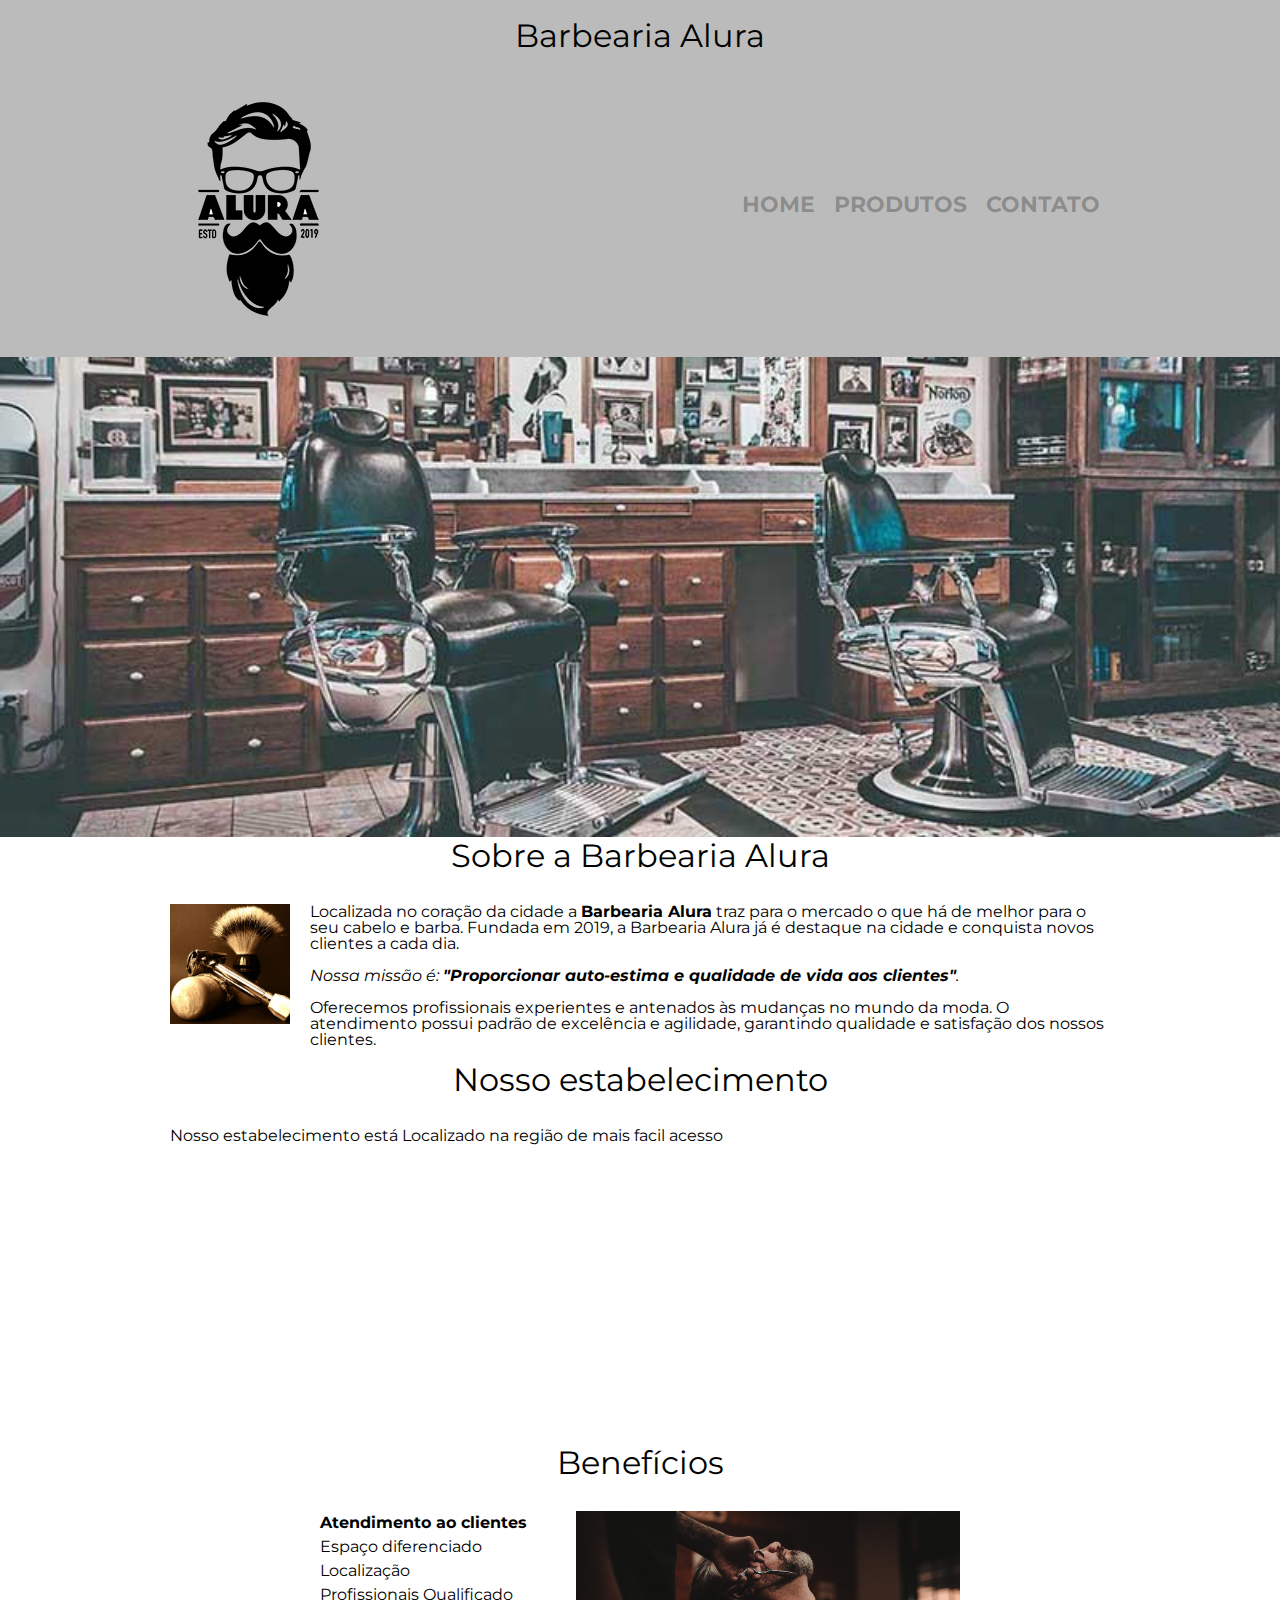
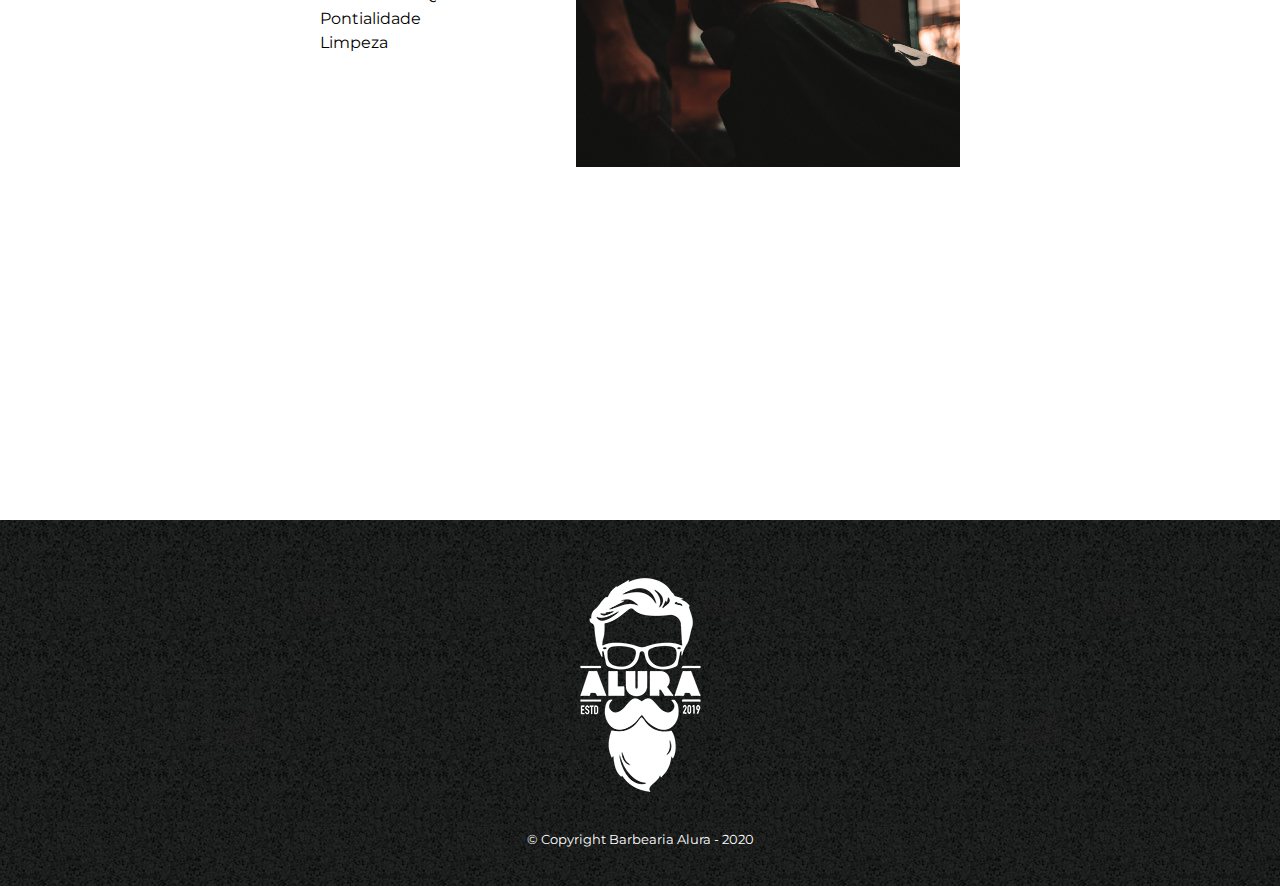
<file: index.html>
<!DOCTYPE html>
<html lang="en">

<head>
    <meta charset="UTF-8">
    <meta name="viewport" content="width=device-width, initial-scale=1.0">
    <title>Barbearia Alura</title>

    <link rel="stylesheet" href="css/reset.css">
    <link rel="stylesheet" href="css/style.css">
</head>

<body>
    <header>
        <h1 class="titulo-principal">Barbearia Alura</h1>
        <div class="caixa">
            <h1><img src="img/logo.png" alt="logo"></h1>
            <nav>
                <ul>
                    <li><a href="index.html">Home</a></li>
                    <li><a href="produtos.html"> Produtos</a></li>
                    <li><a href="contatos.html">Contato</a></li>
                </ul>
            </nav>
        </div>
    </header>
    <img class="banner" src="img/banner.jpg" alt="Banner">

    <main>
        <section class="principal">
            <h2 class="titulo-principal">Sobre a Barbearia Alura</h2>

            <img class="utensilios" src="img/utensilios.jpg" alt="Utensilios de um barbeiro">

            <p>Localizada no coração da cidade a <strong>Barbearia Alura</strong> traz para o mercado o que há de melhor
                para o
                seu cabelo e
                barba. Fundada em 2019, a Barbearia Alura já é destaque na cidade e conquista novos clientes a cada dia.
            </p>
            <p id="missao"><em> Nossa missão é: <strong> "Proporcionar auto-estima e qualidade de vida aos
                        clientes"</strong>.</em></p>
            <p>Oferecemos profissionais experientes e antenados às mudanças no mundo da moda. O atendimento possui
                padrão de
                excelência e agilidade, garantindo qualidade e satisfação dos nossos clientes.</p>
        </section>

        <section>
            <h3 class="titulo-principal">Nosso estabelecimento</h3>
            <p>Nosso estabelecimento está Localizado na região de mais facil acesso</p>

            <iframe
                src="https://www.google.com/maps/embed?pb=!1m18!1m12!1m3!1d3655.990395875574!2d-46.63556698518767!3d-23.604677384661386!2m3!1f0!2f0!3f0!3m2!1i1024!2i768!4f13.1!3m3!1m2!1s0x94ce5a3566b40353%3A0x42fd468d4a1277b2!2sR.%20Jos%C3%A9%20Vicente%20de%20Azevedo%2C%2051%20-%20casa%202%20-%20Vila%20Mariana%2C%20S%C3%A3o%20Paulo%20-%20SP%2C%2004139-030!5e0!3m2!1spt-BR!2sbr!4v1589053122292!5m2!1spt-BR!2sbr"
                width="100%" height="300" frameborder="0" style="border:0;" allowfullscreen="" aria-hidden="false"
                tabindex="0"></iframe>
        </section>



        <section class="beneficios">
            <h3 class="titulo-principal">Benefícios</h3>
            <div class="conteudo-beneficios">

                <ul class="lista-beneficios">
                    <li class="itens">Atendimento ao clientes</li>
                    <li class="itens">Espaço diferenciado</li>
                    <li class="itens">Localização</li>
                    <li class="itens">Profissionais Qualificado</li>
                    <li class="itens">Pontialidade</li>
                    <li class="itens">Limpeza</li>
                </ul><img src="img/beneficios.jpg" alt="beneficios" class="imagem-beneficios">

            </div>
            <div class="video">
                <iframe width="560" height="315" src="https://www.youtube-nocookie.com/embed/wcVVXUV0YUY?controls=0"
                    frameborder="0" allow="accelerometer; autoplay; encrypted-media; gyroscope; picture-in-picture"
                    allowfullscreen></iframe>
            </div>
        </section>

    </main>

    <footer>
        <img src="img/logo-branco.png" alt="logo cor branca">
        <p class="copyright">&copy; Copyright Barbearia Alura - 2020</p>
    </footer>
</body>

</html>
</file>
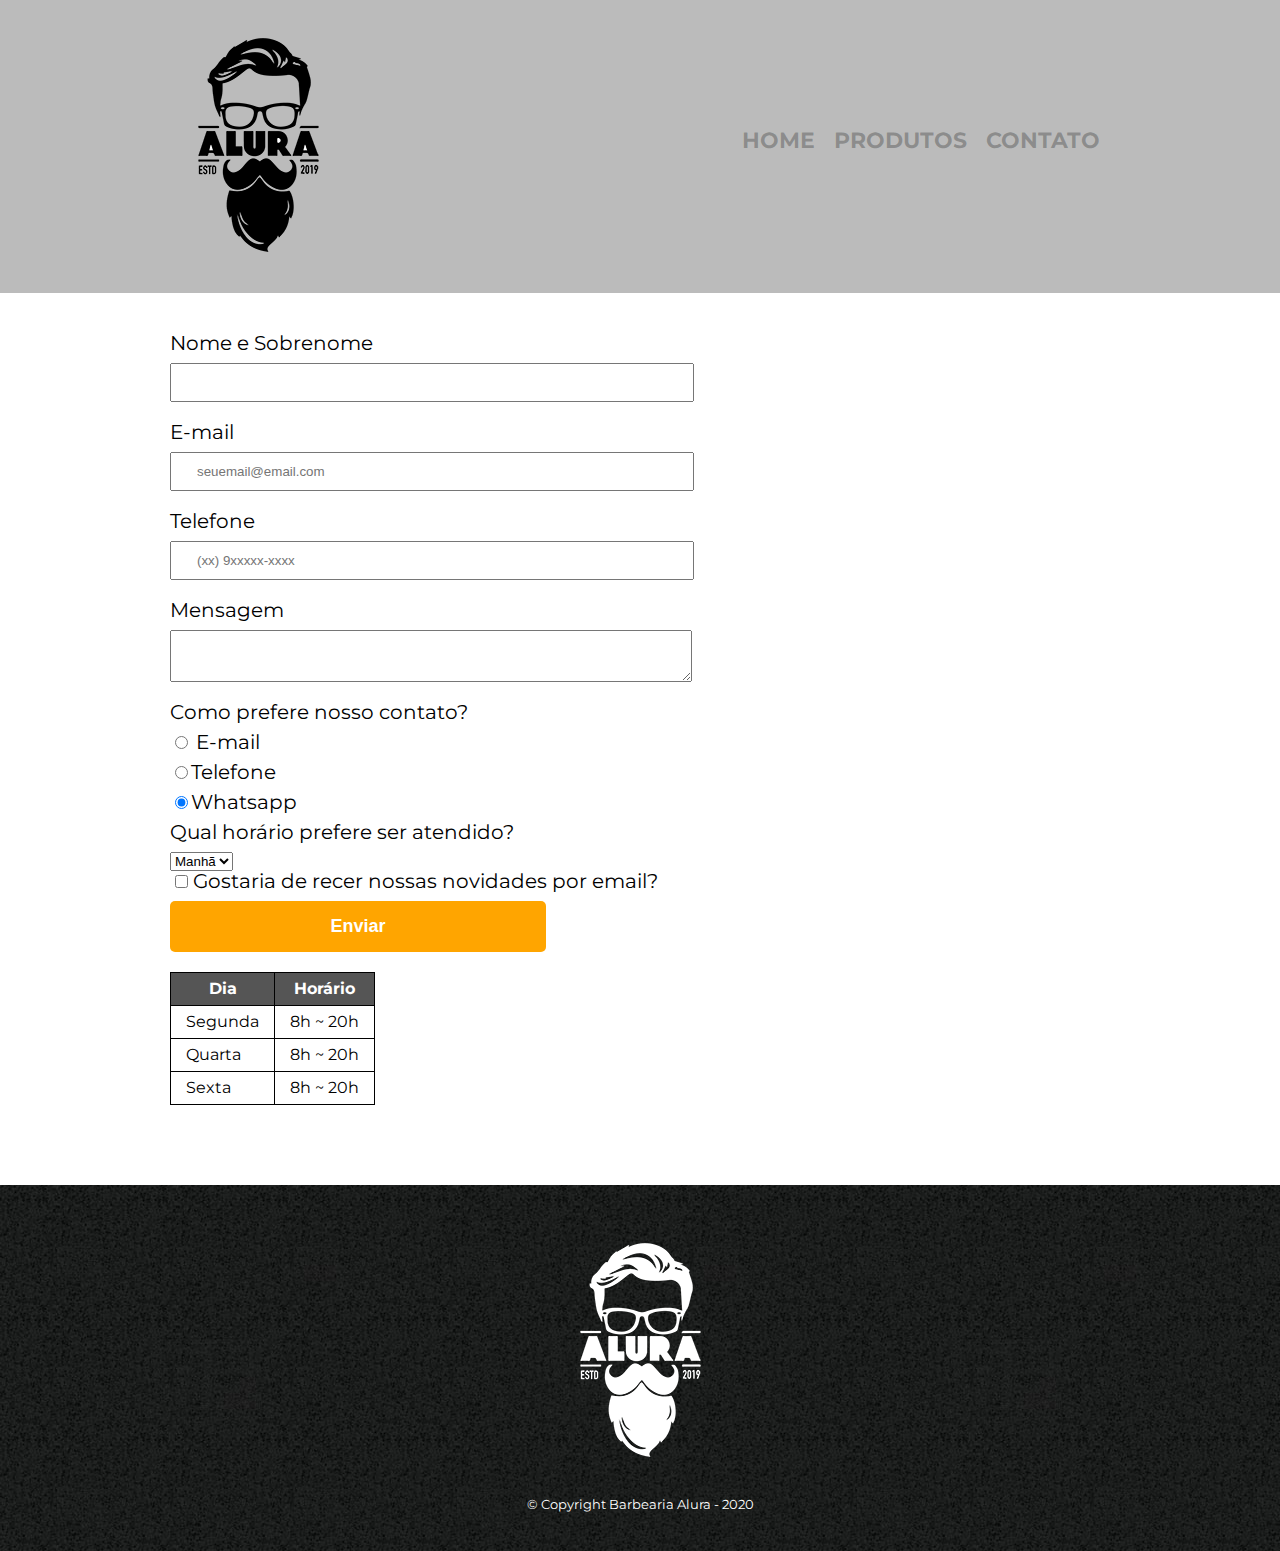
<file: contatos.html>
<!DOCTYPE html>
<html lang="pt-br">

<head>
    <meta charset="UTF-8">
    <meta name="viewport" content="width=device-width, initial-scale=1.0">
    <title>Contato</title>

    <link rel="stylesheet" href="css/reset.css">
    <link rel="stylesheet" href="css/style.css">
</head>

<body>
    <header>
        <div class="caixa">
            <h1><img src="img/logo.png" alt="logo"></h1>
            <nav>
                <ul>
                    <li><a href="index.html">Home</a></li>
                    <li><a href="produtos.html"> Produtos</a></li>
                    <li><a href="contatos.html">Contato</a></li>
                </ul>
            </nav>
        </div>
    </header>

    <main>
        <form>
            <label for="nomesobrenome">Nome e Sobrenome</label>
            <input type="text" name="nomesobrenome" id="nomesobrenome" class="input-padrao" required>

            <label for="email">E-mail</label>
            <input type="email" name="email" id="email" class="input-padrao" required placeholder="seuemail@email.com">

            <label for="telefone">Telefone</label>
            <input type="tel" name="telefone" id="telefone" class="input-padrao" required
                placeholder="(xx) 9xxxxx-xxxx">

            <label for="mensagem">Mensagem</label>
            <textarea name="mensagem" id="mensagem" class="input-padrao" required></textarea>

            <fieldset class="contato">
                <legend>Como prefere nosso contato?</legend>
                <label for="raio-email"><input type="radio" name="contato" value="e-mail" id="raio-email">
                    E-mail</label>


                <label for="raio-telefone">
                    <input type="radio" name="contato" value="telefone" id="raio-telefone">Telefone</label>

                <label for="raio-whatsapp">
                    <input type="radio" name="contato" value="whatsapp" id="raio-whatsapp" checked>Whatsapp</label>
                </div>

                <fieldset>
                    <legend>Qual horário prefere ser atendido?</legend>
                    <select name="" id="">
                        <option value="Manhã">Manhã</option>
                        <option value="Tarde">Tarde</option>
                        <option value="Noite">Noite</option>
                    </select>
                </fieldset>

                <label><input type="checkbox" class="checkbox">Gostaria de recer nossas novidades por email?</label>

                <input type="submit" value="Enviar" class="enviar">
        </form>

        <table>
            <thead>
                <tr>
                    <th>Dia</th>
                    <th>Horário</th>
                </tr>
            </thead>
            <tbody>
                <tr>
                    <td>Segunda</td>
                    <td>8h ~ 20h</td>
                </tr>
                <tr>
                    <td>Quarta</td>
                    <td>8h ~ 20h</td>
                </tr>
                </tr>
                <tr>
                    <td>Sexta</td>
                    <td>8h ~ 20h</td>
                </tr>
            </tbody>
        </table>
    </main>

    <footer>
        <img src="img/logo-branco.png" alt="logo cor branca">
        <p class="copyright">&copy; Copyright Barbearia Alura - 2020</p>
    </footer>
</body>

</html>
</file>
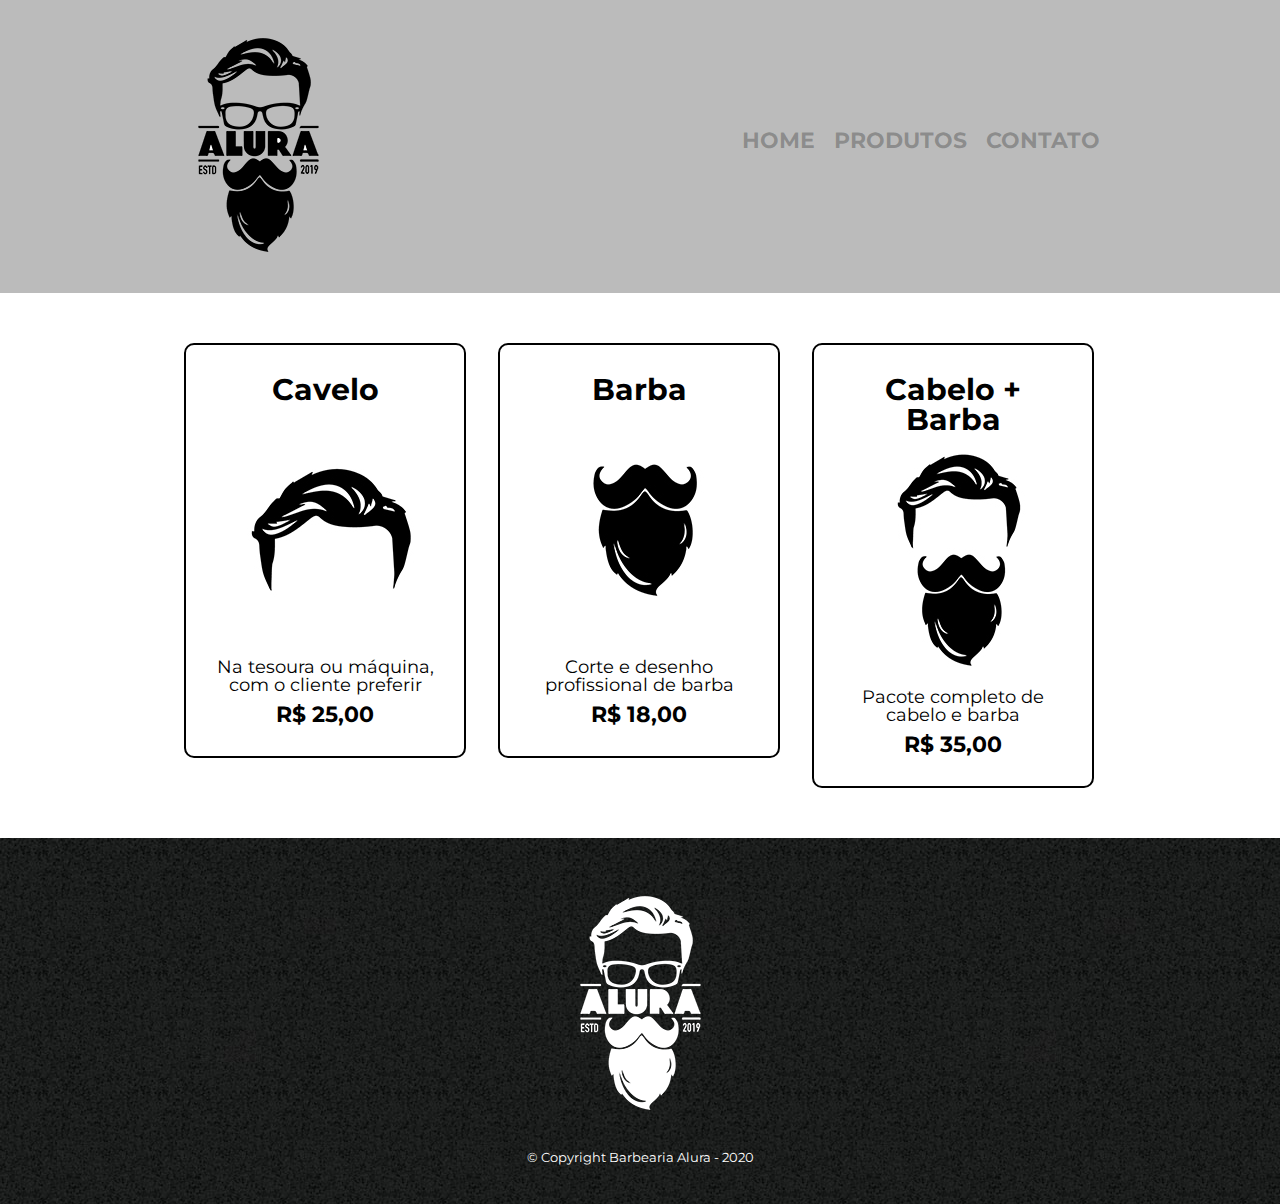
<file: produtos.html>
<!DOCTYPE html>
<html lang="pt-br">

<head>
    <meta charset="UTF-8">
    <meta name="viewport" content="width=device-width, initial-scale=1.0">
    <title>Produtos</title>
    <link rel="stylesheet" href="css/reset.css">
    <link rel="stylesheet" href="css/style.css">
</head>

<body>
    <header>
        <div class="caixa">
            <h1><img src="img/logo.png" alt="logo"></h1>
            <nav>
                <ul>
                    <li><a href="index.html">Home</a></li>
                    <li><a href="produtos.html"> Produtos</a></li>
                    <li><a href="contatos.html">Contato</a></li>
                </ul>
            </nav>
        </div>
    </header>

    <main>
        <ul class="produtos">
            <li>
                <h2>Cavelo</h2>
                <img src="img/cabelo.jpg" alt="Cabelo">
                <p class="produto-descricao">Na tesoura ou máquina, com o cliente preferir</p>
                <p class="produto-preco">R$ 25,00</p>
            </li>
            <li>
                <h2>Barba</h2>
                <img src="img/barba.jpg" alt="Barca">
                <p class="produto-descricao">Corte e desenho profissional de barba</p>
                <p class="produto-preco">R$ 18,00</p>
            </li>
            <li>
                <h2>Cabelo + Barba</h2>
                <img src="img/cabelo+barba.jpg" alt="Cabelo + Barba">
                <p class="produto-descricao">Pacote completo de cabelo e barba</p>
                <p class="produto-preco">R$ 35,00</p>
            </li>
        </ul>
    </main>

    <footer>
        <img src="img/logo-branco.png" alt="logo cor branca">
        <p class="copyright">&copy; Copyright Barbearia Alura - 2020</p>
    </footer>
</body>

</html>
</file>
<file: css/style.css>
@import url('https://fonts.googleapis.com/css?family=Montserrat&display=swap');

body {
    font-family: 'Montserrat', sans-serif;
}

header {
    background: #bbbbbb;
    padding: 20px 0;
}

.caixa {
    position: relative;
    width: 940px;
    margin: 0 auto;
}

nav {
    position: absolute;
    top: 110px;
    right: 10px;
}

nav li {
    display: inline;
    margin: 0 0 0 15px;
}

nav a {
    text-transform: uppercase;
    color: rgba(0, 0, 0, 0.26);
    font-weight: bold;
    font-size: 22px;
    text-decoration: none;
    transition: 0.5s all;
}

nav a:hover {
    color: #4b3621;
    text-decoration: underline;
    font-size: 30px;

}

.produtos {
    width: 940px;
    margin: 0 auto;
    padding: 50px 0;
}

.produtos li {
    display: inline-block;
    text-align: center;
    width: 30%;
    vertical-align: top;
    margin: 0 1.5%;
    padding: 30px 20px;
    box-sizing: border-box;
    border: 2px solid #000;
    border-radius: 10px;
    padding-bottom: 30px;
}

.produtos li:hover {
    border-color: rgb(248, 202, 49);
    border-width: 3px;
}

.produtos li:active {
    border-color: green;
}

.produtos li:hover h2 {
    font-size: 35px;
}

.produtos h2 {
    font-size: 30px;
    font-weight: bold;
}

.produto-descricao {
    font-size: 18px;
}

.produto-preco {
    font-size: 22px;
    font-weight: bold;
    margin: 10px 0 0;
}

footer {
    background: url(../img/bg.jpg);
    text-align: center;
    color: #ffff;
    padding: 40px 0;
}

.copyright {
    color: #ffff;
    font-size: 13px;
    margin-top: 20px;
}

main {
    width: 940px;
    margin: 0 auto;
}

form {
    margin: 40px 0;
}

form label,
form legend {
    display: block;
    font-size: 20px;
    margin: 0 0 10px;
}

.input-padrao {
    display: block;
    margin: 0 0 20px;
    padding: 10px 25px;
    width: 50%;
}

.checkbox {
    margin: 0 5px;
}

.enviar {
    width: 40%;
    padding: 15px 0;
    background: orange;
    color: white;
    font-weight: bold;
    font-size: 18px;
    border: none;
    border-radius: 5px;
    transition: 1s all;
    cursor: pointer;
}

.enviar:hover {
    background: darkorange;
    transform: scale(1.2);
    transform: rotate(360deg);
}

table {
    margin: 20px 0 40px;
}

thead {
    background: #555555;
    color: white;
    font-weight: bold;
}

td,
th {
    border: 1px solid #000000;
    padding: 8px 15px;
}

.banner {
    width: 100%;
}

.titulo-principal {
    text-align: center;
    font-size: 2em;
    margin: 0 0 1em;
    clear: left;
}

.principal p {
    margin: 0 0 1em;
}

.principal strong {
    font-weight: bold;
}

.principal em {
    font-style: italic;
}

.utensilios {
    width: 120px;
    float: left;
    margin: 0 20px 20px 0;
}

.conteudo-beneficios {
    width: 640px;
    margin: 0 auto;
}

.lista-beneficios {
    width: 40%;
    display: inline-block;
    vertical-align: top;
}

.imagem-beneficios {
    width: 60%
}

.itens {
    line-height: 1.5;
}

.itens:first-child{
    font-weight: bold;
}

.mapa {
    padding: 3em 0;
}

.mapa p {
    margin: 0 0 2em;
}

.video {
    width: 560px;
    margin: 1em auto;
}
</file>
